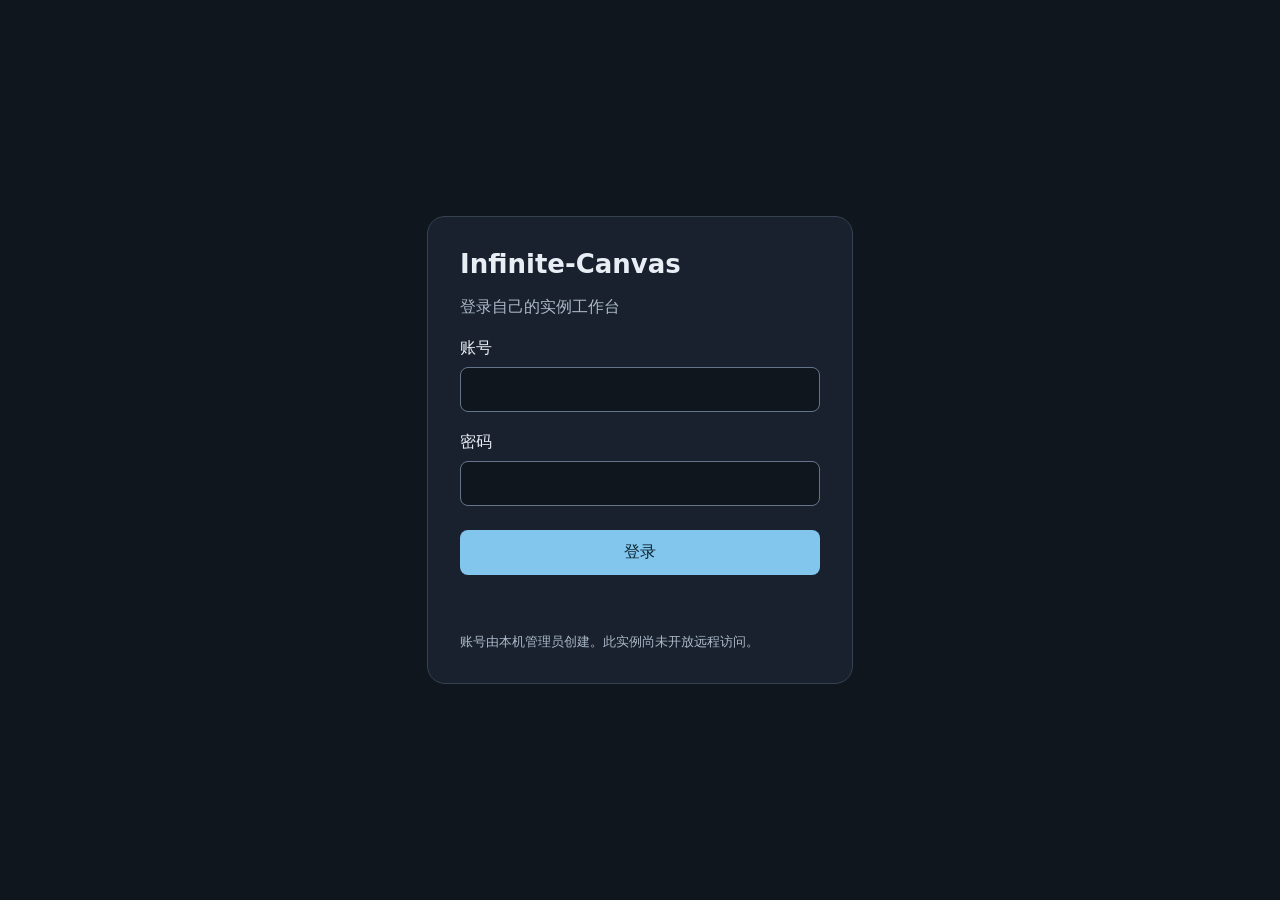
<file: static/instance-login.html>
<!doctype html>
<html lang="zh-CN"><head><meta charset="utf-8"><meta name="viewport" content="width=device-width,initial-scale=1">
<title>登录 · Infinite-Canvas</title><link rel="stylesheet" href="/static/css/instance-login.css">
<script src="/static/js/instance-login.js" defer></script></head>
<body><main class="login-card"><h1>Infinite-Canvas</h1><p>登录自己的实例工作台</p>
<form id="instance-login"><label>账号<input name="username" autocomplete="username" required maxlength="64"></label>
<label>密码<input name="password" type="password" autocomplete="current-password" required maxlength="1024"></label>
<button type="submit">登录</button><p id="login-error" role="alert"></p></form>
<small>账号由本机管理员创建。此实例尚未开放远程访问。</small></main></body></html>
</file>
<file: static/css/instance-login.css>
:root { color-scheme: light dark; font-family: system-ui, sans-serif; }
body { margin: 0; background: #10161e; color: #e9eef5; min-height: 100vh; display: grid; place-items: center; }
.login-card { width: min(360px, 84vw); padding: 32px; border: 1px solid #354252; border-radius: 18px; background: #18212d; }
h1 { font-size: 26px; margin-top: 0; } p, small { color: #acb9ca; }
label { display: block; margin-top: 20px; } input { box-sizing: border-box; display: block; width: 100%; margin-top: 8px; padding: 12px; border: 1px solid #64758b; border-radius: 8px; background: #10161e; color: #e9eef5; font: inherit; }
button { width: 100%; margin-top: 24px; padding: 12px; border: 0; border-radius: 8px; background: #82c6ed; color: #0b2230; font: inherit; cursor: pointer; }
#login-error { color: #ffb5b5; min-height: 24px; }
</file>
